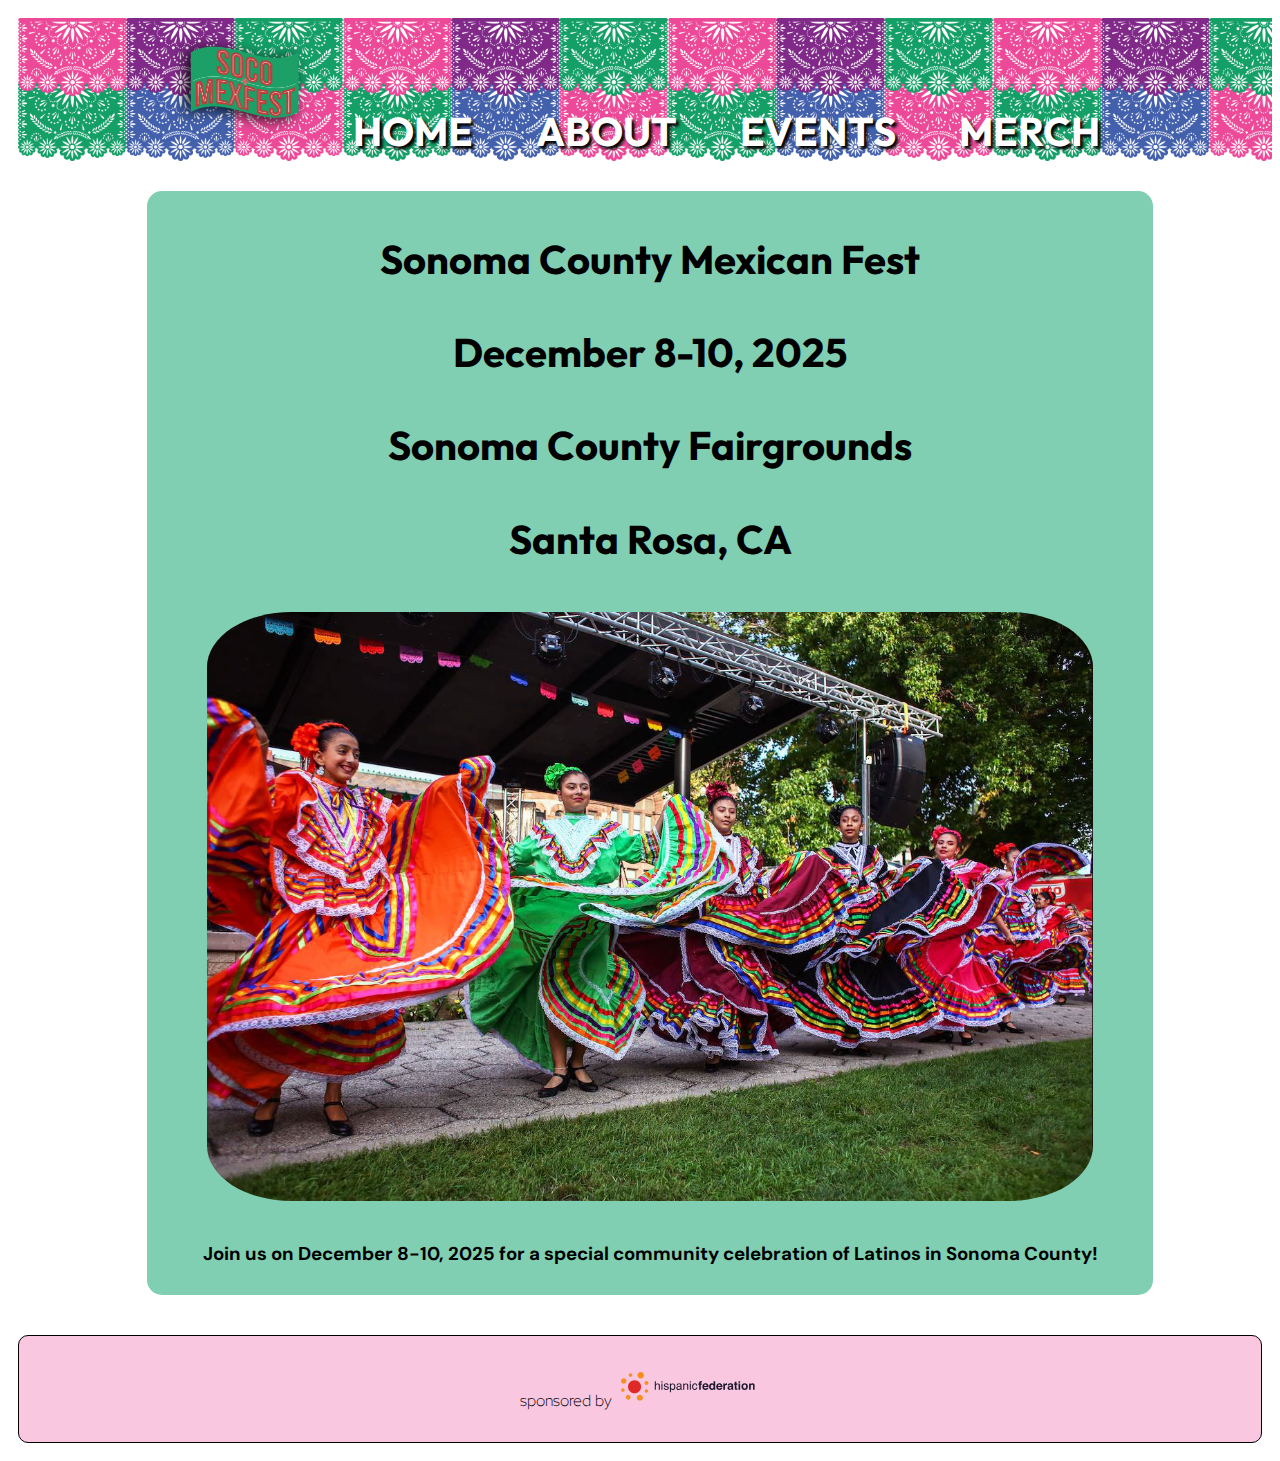
<file: index.html>
<!DOCTYPE html>
<html lang="en">
    <head>
        <meta charset="UTF-8">
        <title>SoCo MexFest</title>
        <link rel="stylesheet" href="css/home.css">
    </head>
    <body>
        <header>
            <img id="logo" src="img/logo.png" alt="SoCoMexFest red vector flag with a red grape in the middle of the flag">
            <a href="index.html">HOME</a>
            <a href="1about/about.html">ABOUT</a>
            <a href="2events/events.html">EVENTS</a>
            <a href="3merch/merch.html">MERCH</a>
        </header>
        <meta name="viewport" content="width=device-width, initial-scale=1.0"> 
    <div class="mainParent">
        <div class="heading">
        <h2>Sonoma County Mexican Fest</h2>
        <h2>December 8-10, 2025</h2>
        <h2>Sonoma County Fairgrounds</h2>
        <h2>Santa Rosa, CA</h2>
        <h4><img src="img/heroimg.jpg" alt="Women in traditional Mexican dresses dancing"></h4>

        <h3>Join us on December 8-10, 2025 for a special community celebration of Latinos in Sonoma County!</h3>
        </div>

    </div>
    
    <div class="footer"></div>
    <footer>
        <h4>sponsored by <img id="sponsor" src="img/hispanicfederationlogo.svg" alt="hispanic federation logo, with a vector of a sun next to the text"></h4>
        
        
    </footer>
    </div>

    </body>
</file>
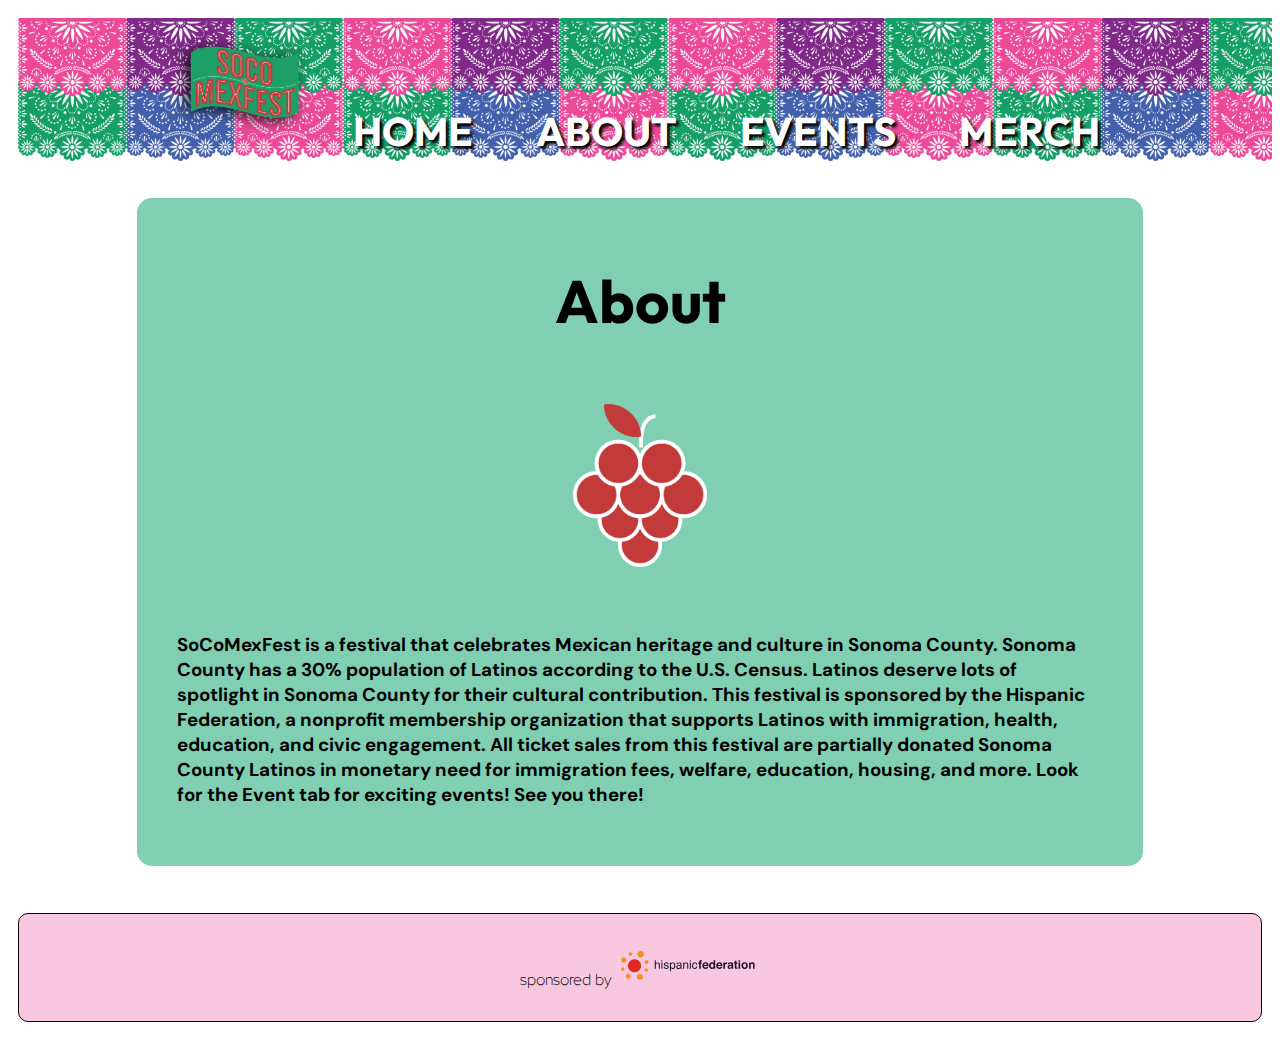
<file: 1about/about.html>
<!DOCTYPE html>
<html lang="en">
    <head>
        <meta charset="UTF-8">
        <title>SoCo MexFest</title>
        <link rel="stylesheet" href="css/about.css">
    </head>
    <body>
        <header>
            <img id="logo" src="img/logo.png" alt="SoCoMexFest red vector flag with a red grape in the middle of the flag">
            <a href="../index.html">HOME</a>
            <a href="about.html">ABOUT</a>
            <a href="../2events/events.html">EVENTS</a>
            <a href="../3merch/merch.html">MERCH</a>
        </header>

        <div class="mainParent">
            <div class="heading">
            <h2>About</h2>
            <h4><img src="img/grapevine.png" alt="red grapevine"></h4>

            <h3>SoCoMexFest is a festival that celebrates Mexican heritage and culture in Sonoma County. Sonoma County has a 30% population of Latinos according to the U.S. Census. Latinos deserve lots of spotlight in Sonoma County for their cultural contribution. This festival is sponsored by the Hispanic Federation, a nonprofit membership organization that supports Latinos with immigration, health, education, and civic engagement. All ticket sales from this festival are partially donated Sonoma County Latinos in monetary need for immigration fees, welfare, education, housing, and more. Look for the Event tab for exciting events! See you there! </h3>
            </div>
    
        </div>

        <div class="footer"></div>
        <footer>
            <h4>sponsored by <img src="img/hispanicfederationlogo.svg" alt="hispanic federation logo, with a vector of a sun next to the text"></h4>
            
            
        </footer>
    </body>
</file>
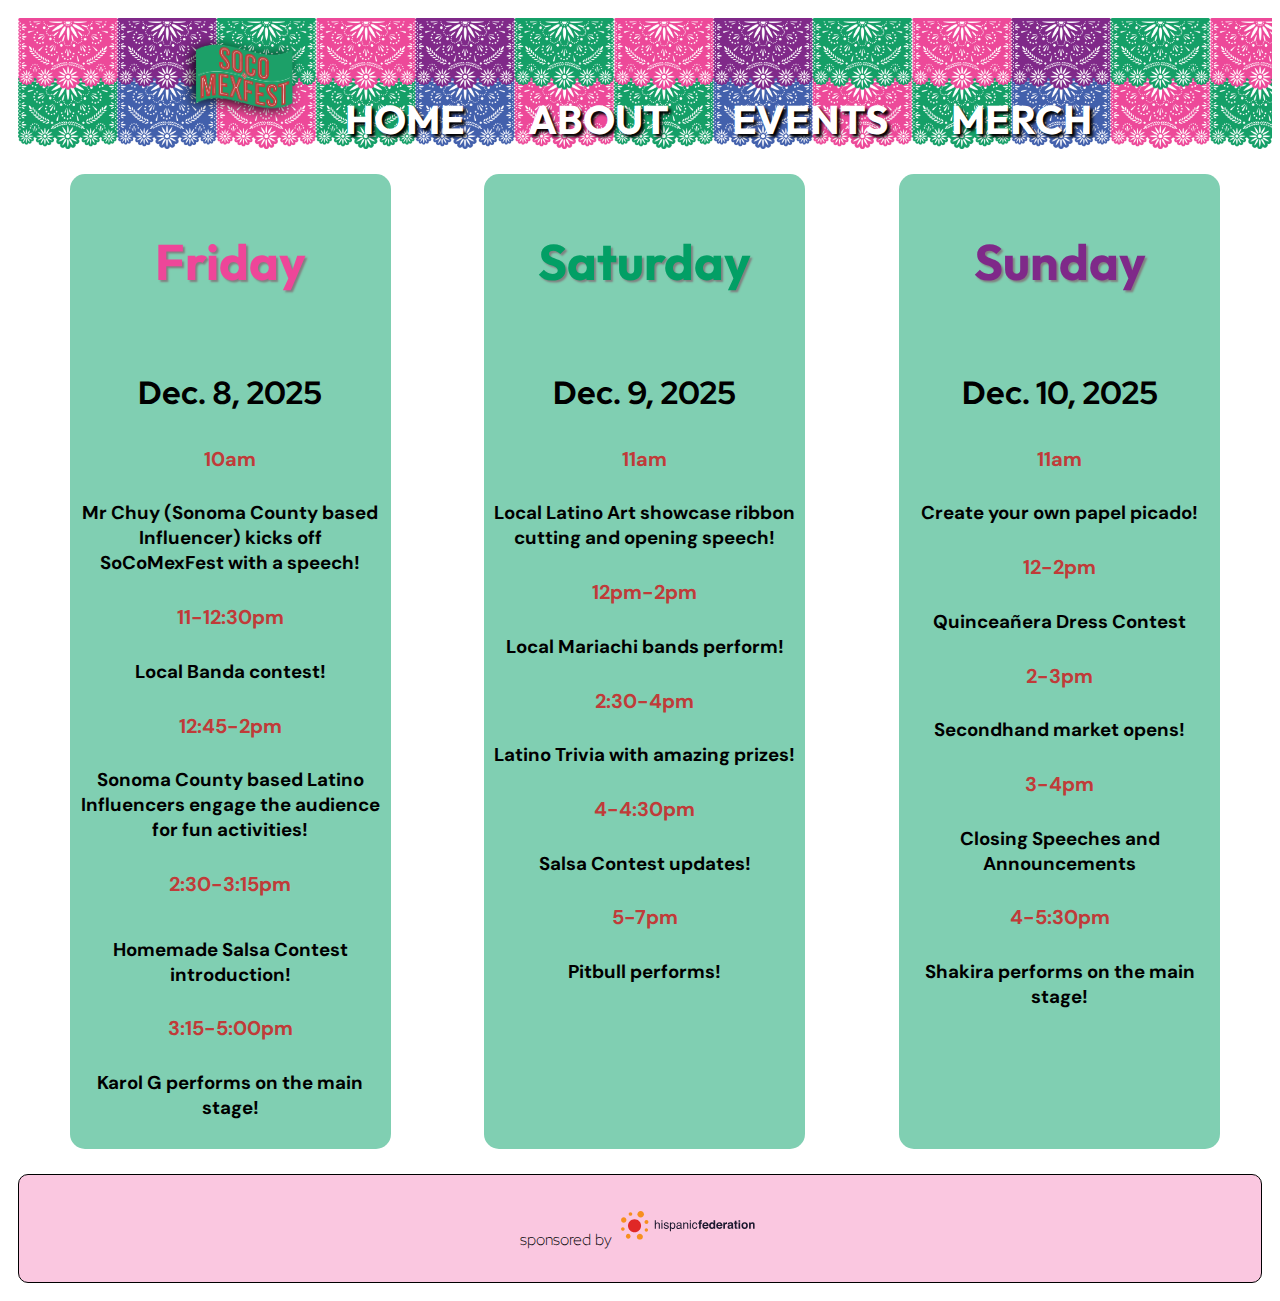
<file: 2events/events.html>
<!DOCTYPE html>
<html lang="en">
    <head>
        <meta charset="UTF-8">
        <title>SoCo MexFest</title>
        <link rel="stylesheet" href="css/events.css">
    </head>
    <body>
        <header>
            <img id="logo" src="./img/logo.png" alt="SoCoMexFest red vector flag with a red grape in the middle of the flag">
            <a href="../index.html">HOME</a>
            <a href="../1about/about.html">ABOUT</a>
            <a href="events.html">EVENTS</a>
            <a href="../3merch/merch.html">MERCH</a>
        </header>

        <div class="mainParent">
            <div class="info">
                <div class="eventtext1">
                <h2>Friday</h2>
                </div>
                <h1>Dec. 8, 2025</h1>
                    <h6>10am</h6><h3>Mr Chuy (Sonoma County based Influencer) kicks off SoCoMexFest with a speech!</h3>
                    
                    <h6>11-12:30pm</h6> <h3>Local Banda contest!</h3>
                    
                    <h6>12:45-2pm</h6><h3>Sonoma County based Latino Influencers engage the audience for fun activities!</h3>
                    
                    <h6>2:30-3:15pm<h6> <h3>Homemade Salsa Contest introduction!</h3>
                    
                    <h6>3:15-5:00pm</h6>  <h3>Karol G performs on the main stage!</h3>
                </div>
            <div class="info">
                <div class="eventtext2">
                <h2>Saturday</h2>
                </div>
                <h1>Dec. 9, 2025</h1>
                    <h6>11am</h6> <h3>Local Latino Art showcase ribbon cutting and opening speech!</h3>

                    <h6>12pm-2pm</h6> <h3>Local Mariachi bands perform!</h3>
                    
                    <h6>2:30-4pm</h6> <h3>Latino Trivia with amazing prizes!</h3>
                    
                    <h6>4-4:30pm</h6> <h3>Salsa Contest updates!</h3>
                    
                    <h6>5-7pm</h6> <h3>Pitbull performs!</h3>
                </div>
            <div class="info">
                <div class="eventtext3">
                <h2>Sunday</h2>
                </div>
                <h1>Dec. 10, 2025</h1>
                <h6>11am</h6> <h3>Create your own papel picado!</h3>

                    <h6>12-2pm</h6> <h3>Quinceañera Dress Contest</h3>
                    
                    <h6>2-3pm</h6> <h3>Secondhand market opens!</h3>
                    
                    <h6>3-4pm</h6> <h3>Closing Speeches and Announcements</h3>
                    
                    <h6>4-5:30pm</h6> <h3> Shakira performs on the main stage!</h3>
            </div>
        </div>

        <footer>
            <h4>sponsored by <img src="img/hispanicfederationlogo.svg"alt="hispanic federation logo, with a vector of a sun next to the text"></h4>
        </footer>
    </body>
</file>
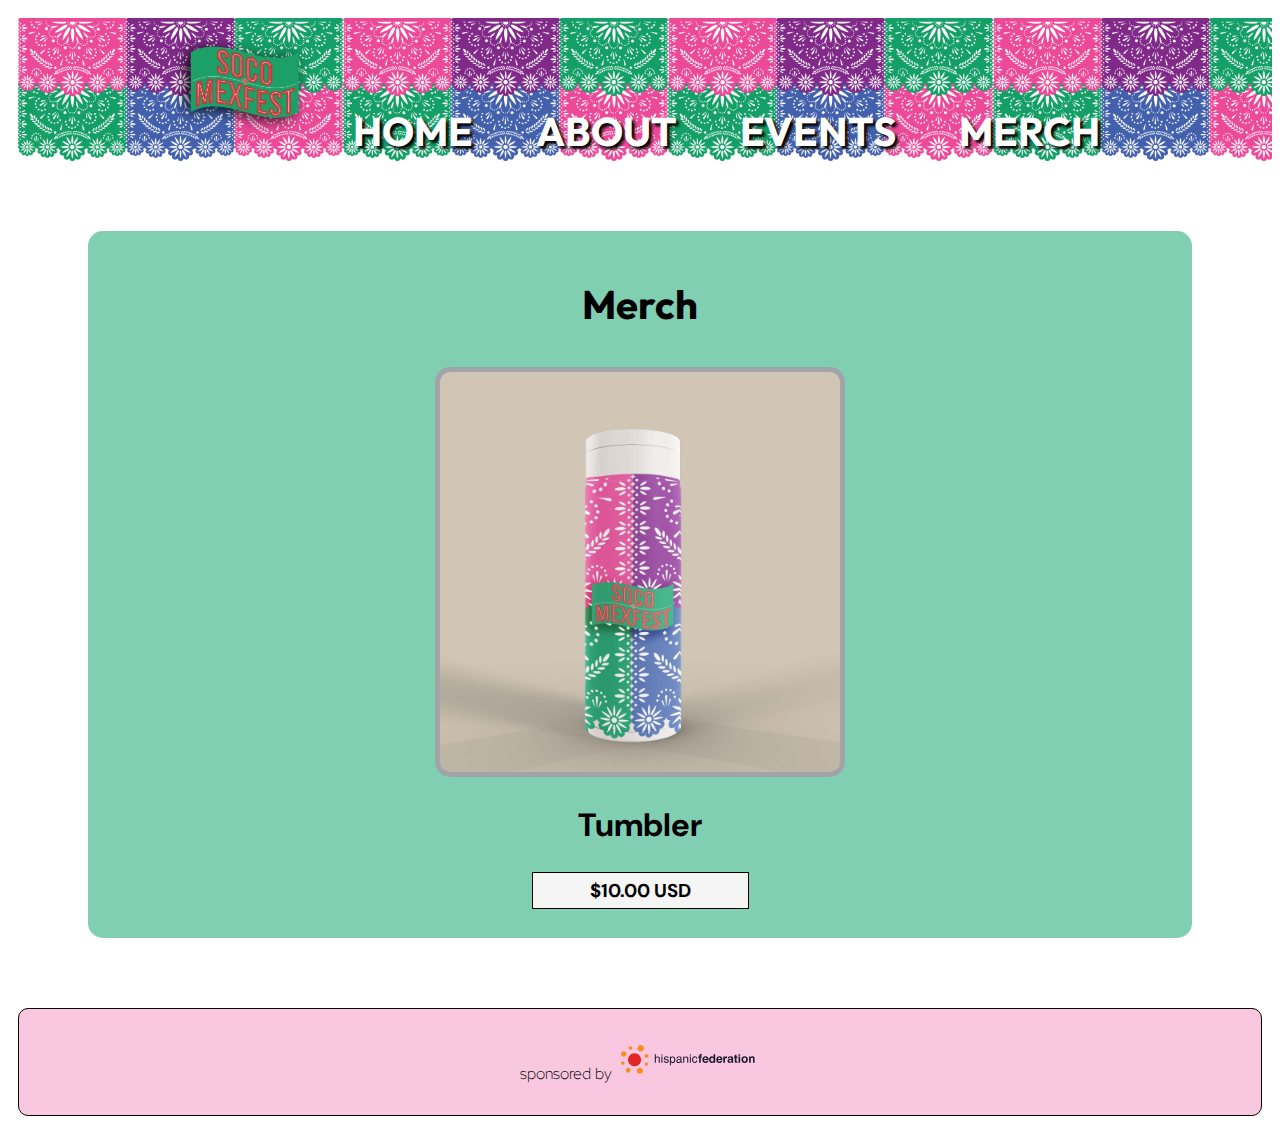
<file: 3merch/merch.html>
<!DOCTYPE html>
<html lang="en">
    <head>
        <meta charset="UTF-8">
        <title>SoCo MexFest</title>
        <link rel="stylesheet" href="css/merch.css">
    </head>
    <body>
        <header>
            <img id="logo" src="./img/logo.png" alt="SoCoMexFest red vector flag with a red grape in the middle of the flag">
            <a href="../index.html">HOME</a>
            <a href="../1about/about.html">ABOUT</a>
            <a href="../2events/events.html">EVENTS</a>
            <a href="merch.html">MERCH</a>
        </header>

        <div class="mainParent">
            <div class="heading">
            <h2>Merch</h2>
            <img id="tumbler" src="img/Tumbler.1.jpg" alt="SoCoMexFest logo on top of colorful papel picado designs">
             <h1>Tumbler</h1>
             <h3>$10.00 USD</h3>
            </div>
        </div>

    

        <footer>
            <h4>sponsored by <img id="sponsor" src="img/hispanicfederationlogo.svg"alt="hispanic federation logo, with a vector of a sun next to the text"></h4>
        </footer>

    </body>
</file>
<file: css/home.css>
* {
    padding: 5px;
}

header {
    background-image: url(../img/bannerdesign.png);
    width: 100%;
    background-size: contain;
   text-align: center;
   align-items: center;
   font-family: outfit;
   background-blend-mode: darken;
}


a {
    padding: 30px;
    text-decoration: none; 
    font-size: 40px;
    text-align: center;
    color: white;
    font-weight: 700;
    align-items: center;
    justify-content: space-between;
    text-shadow: 3px  3px 3px black;
}

a:hover {
    color: rgba(192, 59, 57, 2);
}

h2 {
    font-family: outfit;
    font-size: 40px;
    text-align: center;
}

h3 {
    font-family: DMsans;
    text-align: center;
}

h4 {
    text-align: center;
    align-items: center; 
    font-weight: 100;
}

#logo {
    width: 150px;
    
}

#sponsor { 
    width: 134px;
}

img {
    width: 90%;
    border-radius: 10%;
    
}

.mainParent {
    display: flex;
   flex-direction: row;
   width: 100%;
   justify-content: space-around;
   padding: 10px; 
}


.heading {
    background-color: rgba(2, 159, 101, 0.5);
    border-radius: 15px;
    width: 80%;
    margin: 20px;
}


footer {
    background-color: rgba(238, 70, 153, 0.3);
    border: 1px solid ; 
    border-radius: 10px;
    font-family: redhat;
    text-align: center;
 }



 @font-face { 
    font-family: DMsans;
    src: url(../font/DMSans-VariableFont_opsz\,wght.ttf);
 }

 @font-face {
    font-family: redhat;
    src: url(../font/RedHatDisplay-VariableFont_wght.ttf);
 }

 @font-face {
    font-family: outfit;
    src: url(../font/Outfit-VariableFont_wght.ttf);
 }
</file>
<file: 1about/css/about.css>
* {
    padding: 5px;
}

header {
    background-image: url(../img/bannerdesign.png);
    width: 100%;
    background-size: contain;
   text-align: center;
   align-items: center;
   font-family: outfit;
   background-blend-mode: darken;
}

a {
    padding: 30px;
    text-decoration: none; 
    font-size: 40px;
    text-align: center;
    color: white;
    font-weight: 700;
    align-items: center;
    justify-content: space-between;
    text-shadow: 3px  3px 3px black;
}

a:hover {
    color: rgba(192, 59, 57, 2);
}

img {
    width: 134px;
    
}

#logo {
    width: 150px;
    
}

h2 {
    font-family: outfit;
    font-size: 60px;
    text-align: center;
}

h3 {
    font-family: DMsans;
    text-align: left;
    padding: 30px;
}

h4 {
    text-align: center;
    font-weight: 100;
}

footer {
    background-color: rgba(238, 70, 153, 0.3);
    border: 1px solid ; 
    border-radius: 10px;
    font-family: redhat;
 }

#heading { 
    background-color: tan;
}

.mainParent {
    display: flex;
    flex-direction: row;
    margin-left: auto;
    margin-right: auto;
    justify-content: space-around;
    background-color: rgba(2, 159, 101, 0.5);
    width: 80%;
    border-radius: 15px;
    margin-top: 3%;
    margin-bottom: 3%;

}

.footer {
    text-align: center;
}

 @font-face { 
    font-family: DMsans;
    src: url(../font/DMSans-VariableFont_opsz\,wght.ttf);
 }

 @font-face {
    font-family: redhat;
    src: url(../font/RedHatDisplay-VariableFont_wght.ttf);
 }

 @font-face {
    font-family: outfit;
    src: url(../font/Outfit-VariableFont_wght.ttf);
 }
</file>
<file: 2events/css/events.css>
* {
    padding: 5px;
}

header {
    background-image: url(../img/bannerdesign.png);
    width: 100%;
    background-size: contain;
   text-align: center;
   align-items: center;
   font-family: outfit;
   background-blend-mode: darken;
}

a {
    padding: 30px;
    text-decoration: none; 
    font-size: 40px;
    text-align: center;
    color: white;
    font-weight: 700;
    align-items: center;
    justify-content: space-between;
    text-shadow: 3px  3px 3px black;
}

img {
    width: 134px;
    
}

a:hover {
    color: rgba(192, 59, 57, 2);
}

h1 {
    font-family: redhat;
    text-align: center;
}

h2 {
    font-family: outfit;
    font-size: 50px;
    text-align: center;
    color: 
}

h3 {
    font-family: DMsans;
    text-align: center;
}

h4 {
    text-align: center;
    font-weight: 100;
}

h5 { 
    font-weight: 700;
    font-family: DMsans;
    font-size: 30px;
    text-align: center;
}

h6 {
    font-family: DMsans;
    text-align: center;
    font-size: 20px;
    margin: 1px;
    color: rgba(192, 59, 57, 2);
}

footer {
    background-color: rgba(238, 70, 153, 0.3);
    border: 1px solid ; 
    border-radius: 10px;
    font-family: redhat;
}

#heading { 
    background-color: tan;
}

.eventtext1 {
    color: rgba(238, 70, 153);
    text-shadow: 2px 2px 2px gray;
}

.eventtext2 {
    color: rgba(2, 159, 101);
    text-shadow: 2px 2px 2px gray
}

.eventtext3 {
    color: rgb(127, 41, 137);
    text-shadow: 2px 2px 2px gray
}

.footer {
    text-align: center;
}

.mainParent { 
    display: flex;
   flex-direction: row;
   width: 100%;
   justify-content: space-around;
}

.info {
    background-color: rgba(2, 159, 101, 0.5);
    border-radius: 15px;
    width: 25%;
    margin: 20px;

}

 @font-face { 
    font-family: DMsans;
    src: url(../font/DMSans-VariableFont_opsz\,wght.ttf);
 }

 @font-face {
    font-family: redhat;
    src: url(../font/RedHatDisplay-VariableFont_wght.ttf);
 }

 @font-face {
    font-family: outfit;
    src: url(../font/Outfit-VariableFont_wght.ttf);
 }
</file>
<file: 3merch/css/merch.css>
* {
    padding: 5px;
}

header {
    background-image: url(../img/bannerdesign.png);
    width: 100%;
    background-size: contain;
   text-align: center;
   align-items: center;
   font-family: outfit;
   background-blend-mode: darken;
}

a {
    padding: 30px;
    text-decoration: none; 
    font-size: 40px;
    text-align: center;
    color: white;
    font-weight: 700;
    align-items: center;
    justify-content: space-between;
    text-shadow: 3px  3px 3px black;
}

img {
    width: 150px;
    
}

a:hover {
    color: rgba(192, 59, 57, 2);
}

h1 {
    font-family: DMsans;
    text-align: center;
}

h2 {
    font-family: outfit;
    font-size: 40px;
    text-align: center;
}

.mainParent {
    display: flex;
    flex-direction: row;
    background-color: rgba(2, 159, 101, 0.5);
    justify-content: space-around;
    margin: 70px;
    border-radius: 15px;

}

#tumbler {
    display: block;
    width: 400px;
    margin-left: auto;
    margin-right: auto;
    background-color: rgba(238, 70, 153, 0.3);
    border-radius: 15px;
}

h3 {
    font-family: DMsans;
    text-align: center;
    border-style: solid;
    border-width: 1px;
    width: 50%;
    margin-left: auto;
    margin-right: auto;
    background-color: whitesmoke;
}

h4 {
    text-align: center;
    font-weight: 100;
}


footer {
    background-color: rgba(238, 70, 153, 0.3);
    border: 1px solid ; 
    border-radius: 10px;
    font-family: redhat;
    font-weight: 5px;
 }



#sponsor { 
    width: 134px;
}

.footer {
    text-align: center;
}

 @font-face { 
    font-family: DMsans;
    src: url(../font/DMSans-VariableFont_opsz\,wght.ttf);
 }

 @font-face {
    font-family: redhat;
    src: url(../font/RedHatDisplay-VariableFont_wght.ttf);
 }

 @font-face {
    font-family: outfit;
    src: url(../font/Outfit-VariableFont_wght.ttf);
 }
</file>
